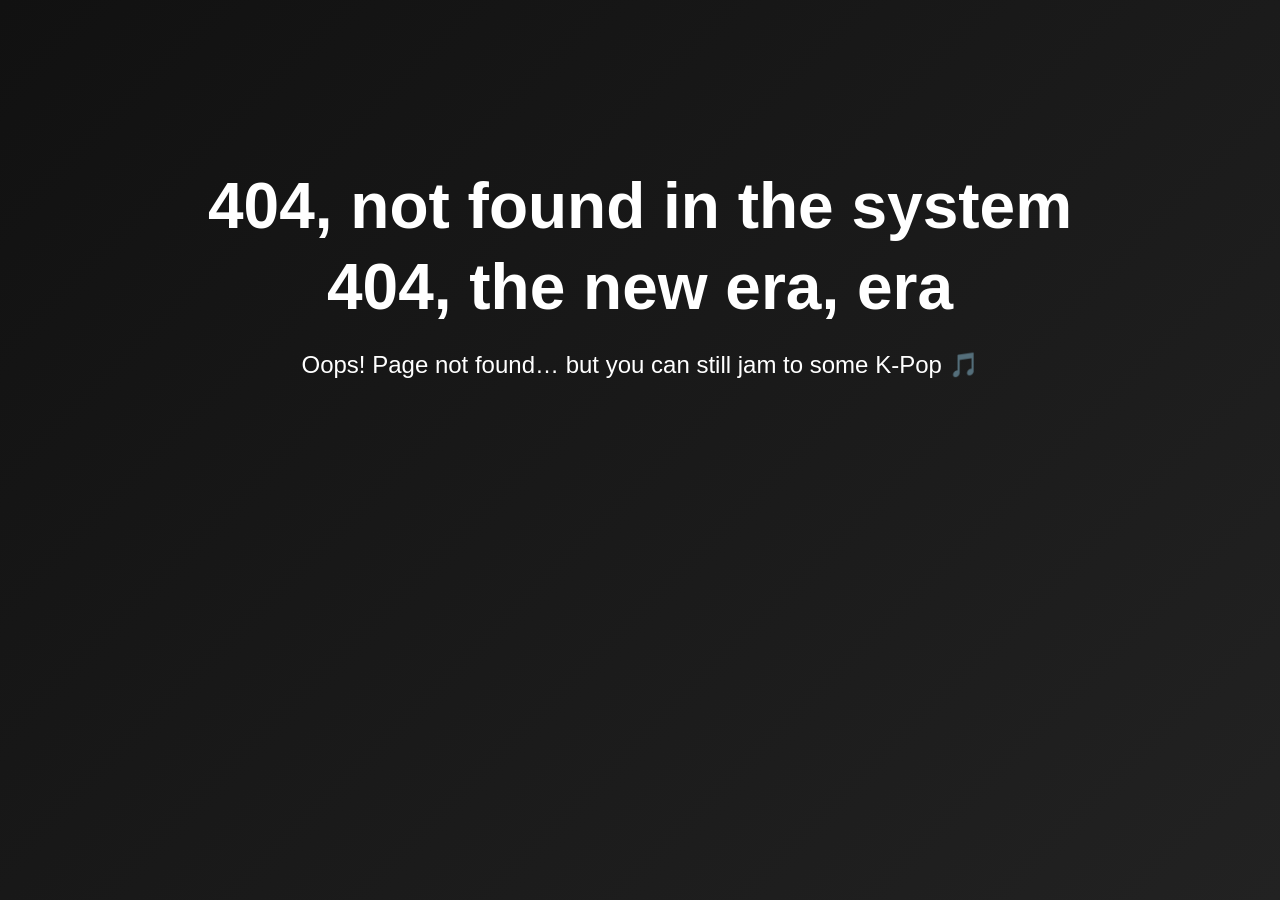
<file: frontend/index-404.html>
<!DOCTYPE html>
<html lang="en">
<head>
  <meta charset="UTF-8">
  <meta name="viewport" content="width=device-width, initial-scale=1.0">
  <title>404 Not Found</title>
  <style>
    body {
      margin: 0;
      padding: 0;
      min-height: 100vh;
      display: flex;
      flex-direction: column;
      justify-content: center;
      align-items: center;
      background: linear-gradient(135deg, #111, #222);
      color: #fff;
      font-family: 'Segoe UI', sans-serif;
      text-align: center;
    }

    h1 {
      font-size: 4rem;
      margin: 0.2rem;
    }

    p {
      font-size: 1.5rem;
      margin-bottom: 1.5rem;
    }

    .video-container {
      position: relative;
      width: 90%;
      max-width: 560px;
      aspect-ratio: 16 / 9;
      margin-top: 1rem;
    }

    iframe {
      width: 100%;
      height: 100%;
      border: none;
      border-radius: 10px;
    }

    @media (max-width: 600px) {
      h1 { font-size: 2.5rem; }
      p { font-size: 1.2rem; }
    }
  </style>
</head>
<body>
  <h1>404, not found in the system</h1>
  <h1>404, the new era, era</h1>
  <p>Oops! Page not found… but you can still jam to some K-Pop 🎵</p>

  <div class="video-container">
    <iframe 
      src="https://www.youtube.com/embed/zhHB4dZTChw"
      title="404 (New Era) by KiiKiii"
      allow="accelerometer; autoplay; clipboard-write; encrypted-media; gyroscope; picture-in-picture"
      allowfullscreen>
    </iframe>
  </div>
</body>
</html>
</file>
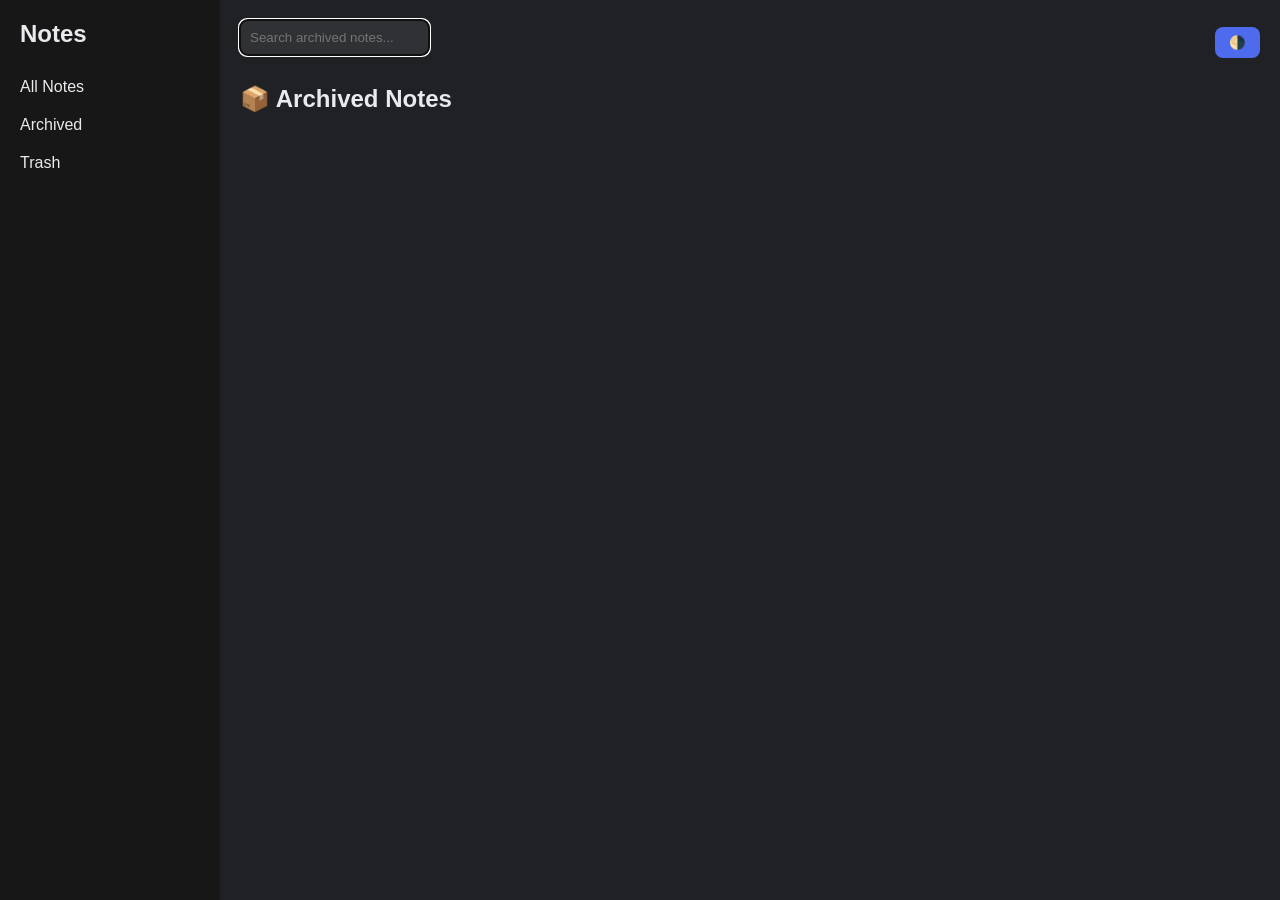
<file: frontend/index-archive.html>
<!DOCTYPE html>
<html lang="en">

<head>
    <meta charset="UTF-8">
    <title>Archived Notes</title>
    <link rel="stylesheet" href="css/styles.css">
</head>

<body data-page="archive">
    <aside class="sidebar">
        <h2>Notes</h2>
        <nav>
            <a href="index.html">All Notes</a>
            <a href="index-archive.html">Archived</a>
            <a href="index-trash.html">Trash</a>
        </nav>
    </aside>

    <!-- ☰ MOBILE MENU BUTTON -->
    <button id="mobileMenuBtn" class="mobile-menu-btn">☰</button>

    <div class="main-container">

        <header class="topbar">
            <input id="searchInput" type="text" placeholder="Search archived notes...">
            <button onclick="toggleTheme()">🌗</button>
        </header>

        <h2 style="margin-bottom: 20px;">📦 Archived Notes</h2>

        <div id="notesContainer" class="notes-grid"></div>
    </div>

    <script src="js/api.js"></script>
    <script src="js/main/main-1-state.js"></script> <!-- state -->
    <script src="js/main/main-2-ui.js"></script> <!-- UI -->
    <script src="js/main/main-3-load.js"></script> <!-- load -->
    <script src="js/main/main-4-actions.js"></script> <!-- actions -->
    <script src="js/main/main-5-events.js"></script> <!-- events -->

    <script>
        // 🔥 NEW: tell main.js this is archive page
        window.isArchivePage = true;
    </script>

</body>
</html>
</file>
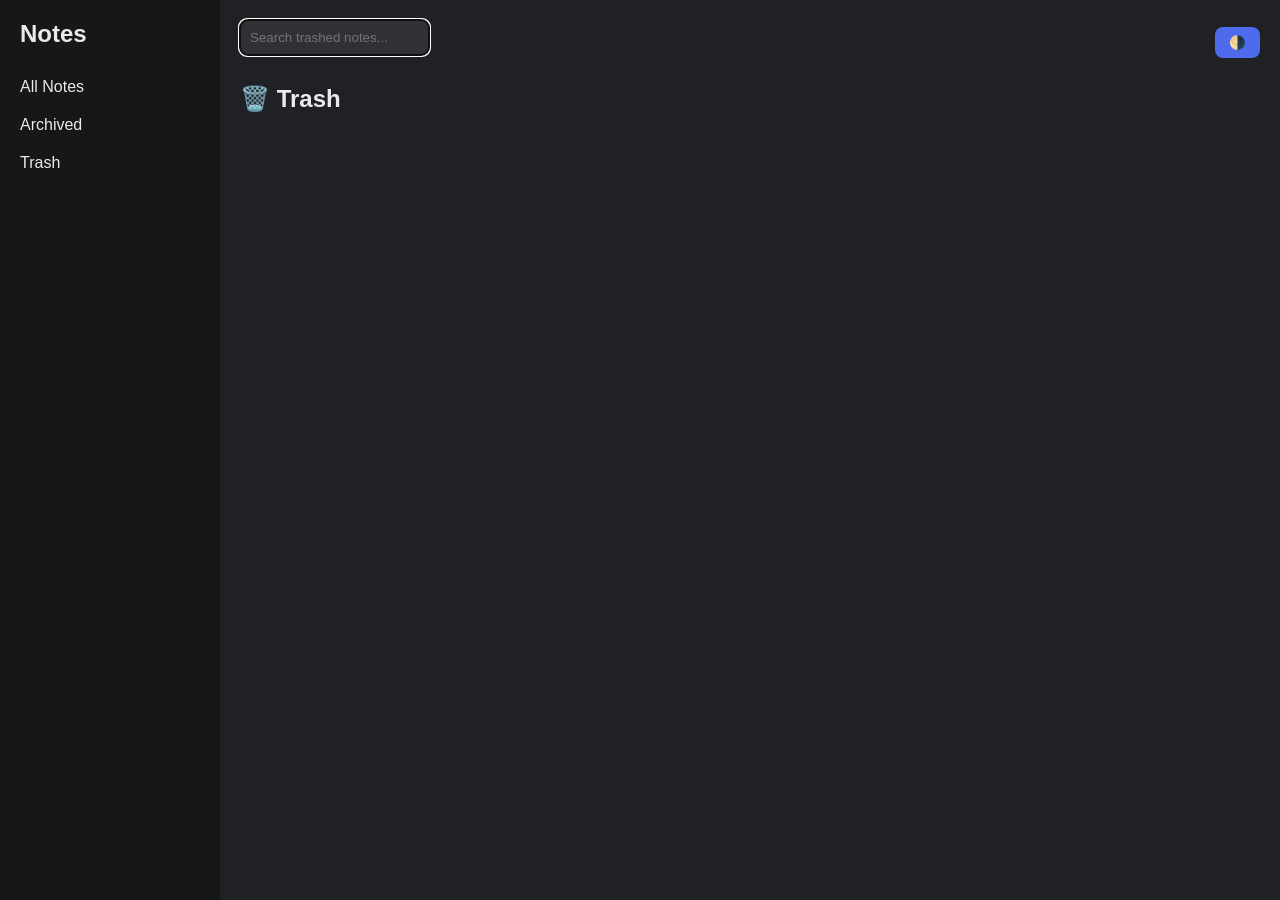
<file: frontend/index-trash.html>
<!DOCTYPE html>
<html lang="en">

<head>
    <meta charset="UTF-8">
    <title>Trash</title>
    <link rel="stylesheet" href="css/styles.css">
</head>

<body data-page="trash">
    <aside class="sidebar">
        <h2>Notes</h2>
        <nav>
            <a href="index.html">All Notes</a>
            <a href="index-archive.html">Archived</a>
            <a href="index-trash.html">Trash</a>
        </nav>
    </aside>

    <!-- ☰ MOBILE MENU BUTTON -->
    <button id="mobileMenuBtn" class="mobile-menu-btn">☰</button>

    <div class="main-container">

        <header class="topbar">
            <input id="searchInput" type="text" placeholder="Search trashed notes...">
            <button onclick="toggleTheme()">🌗</button>
        </header>

        <h2 style="margin-bottom: 20px;">🗑️ Trash</h2>

        <div id="notesContainer" class="notes-grid"></div>
    </div>

    <script>
        window.isTrashPage = true;
        window.isArchivePage = false;
    </script>

    <script src="js/api.js"></script>
    <script src="js/main/main-1-state.js"></script> <!-- state -->
    <script src="js/main/main-2-ui.js"></script> <!-- UI -->
    <script src="js/main/main-3-load.js"></script> <!-- load -->
    <script src="js/main/main-4-actions.js"></script> <!-- actions -->
    <script src="js/main/main-5-events.js"></script> <!-- events -->

    <script>
        // 🔥 Load only trashed notes
        async function loadNotes() {
            let notes = await apiRequest("/notes/trash");
            allNotes = notes; // update global state
            applyFilters();   // apply search/tag filters if any
        }

        // 🔥 Trash-specific functions
        async function restoreNote(id) {
            await apiRequest(`/notes/restore/${id}`, "PUT");
            await loadNotes();
        }

        async function permanentDelete(id) {
            if (!(await showConfirmPopup("Permanently delete this note?"))) return;
            await apiRequest(`/notes/permanent/${id}`, "DELETE");
            await loadNotes();
        }

        loadNotes();
    </script>

</body>
</html>
</file>
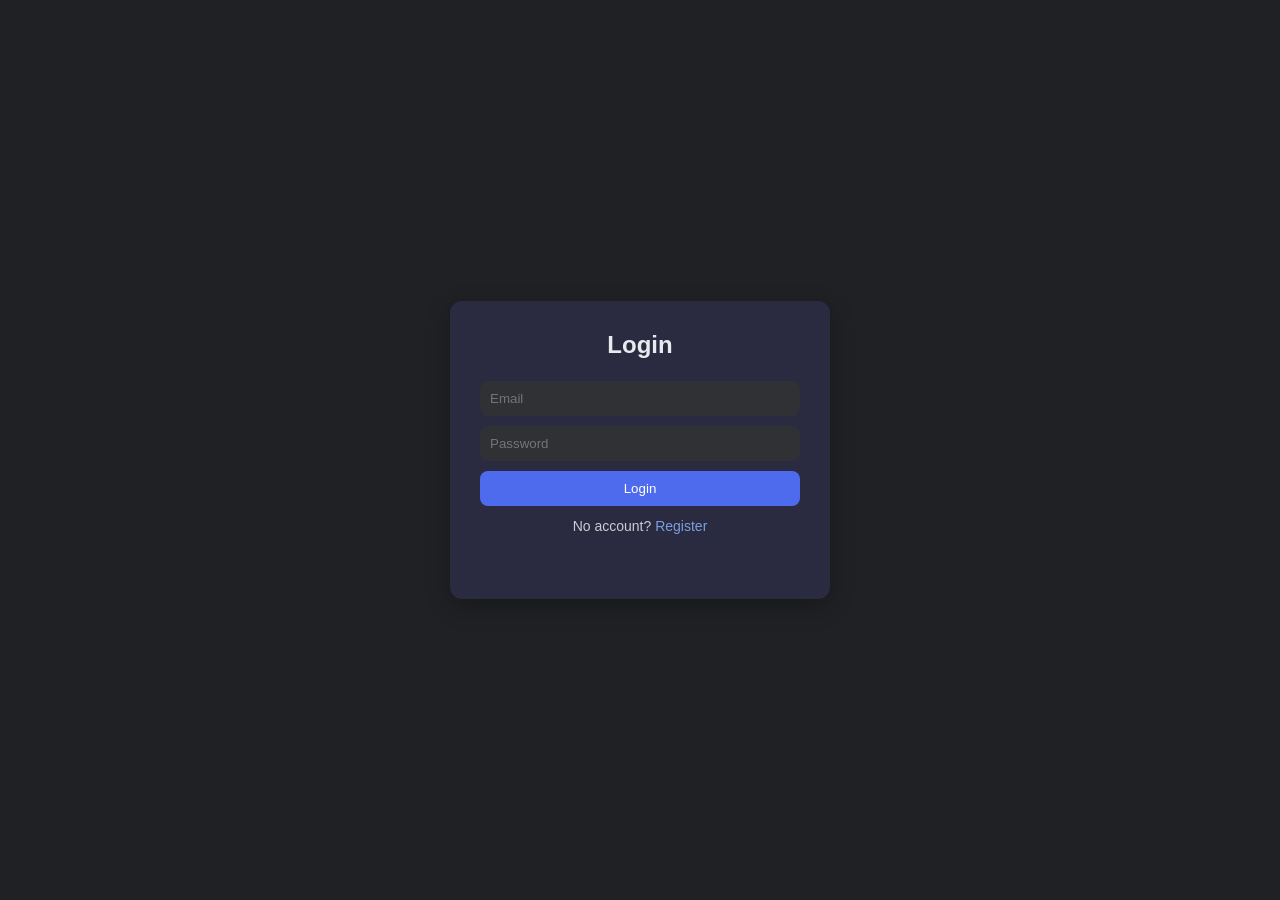
<file: frontend/login.html>
<!DOCTYPE html>
<html>

<head>
  <title>Login</title>
  <link rel="stylesheet" href="css/styles.css">
</head>

<body class="auth-page">
  <div class="auth-container">
    <h2>Login</h2>

    <!-- Login form -->
    <form id="loginForm">
      <input id="email" type="email" placeholder="Email" required
             pattern="^[^@\s]+@[^@\s]+\.[^@\s]+$"
             title="Email must contain an @ and a ." />
      <input id="password" type="password" placeholder="Password" required
             minlength="8"
             title="Password must be at least 8 characters long" />
      <button type="submit">Login</button>
    </form>

    <p>No account? <a href="register.html">Register</a></p>

    <!-- Message area for success/error -->
    <div id="message"></div>
  </div>

  <script>
    async function login() {
      // Get input values
      const email = document.getElementById('email').value;
      const password = document.getElementById('password').value;

      try {
        // Send POST request to Flask backend
        const res = await fetch('/api/auth/login', {  // <-- matches blueprint URL
          method: 'POST',
          headers: { 'Content-Type': 'application/json' },
          body: JSON.stringify({ email, password })
        });

        const data = await res.json();
        console.log(res.status, data);

        if (res.status === 200) {
          // Store JWT token for future requests
          localStorage.setItem('token', data.token);

          // Redirect to home page after successful login
          window.location.href = "index.html";
        } else {
          // Show error message
          document.getElementById('message').textContent = data.message;
        }
      } catch (err) {
        console.error("Fetch error:", err);
        document.getElementById('message').textContent = "An error occurred.";
      }
    }

    // Attach submit listener to form
    document.getElementById('loginForm').addEventListener('submit', (e) => {
      e.preventDefault(); // prevent page reload
      login();             // call login function
    });
  </script>
</body>

</html>
</file>
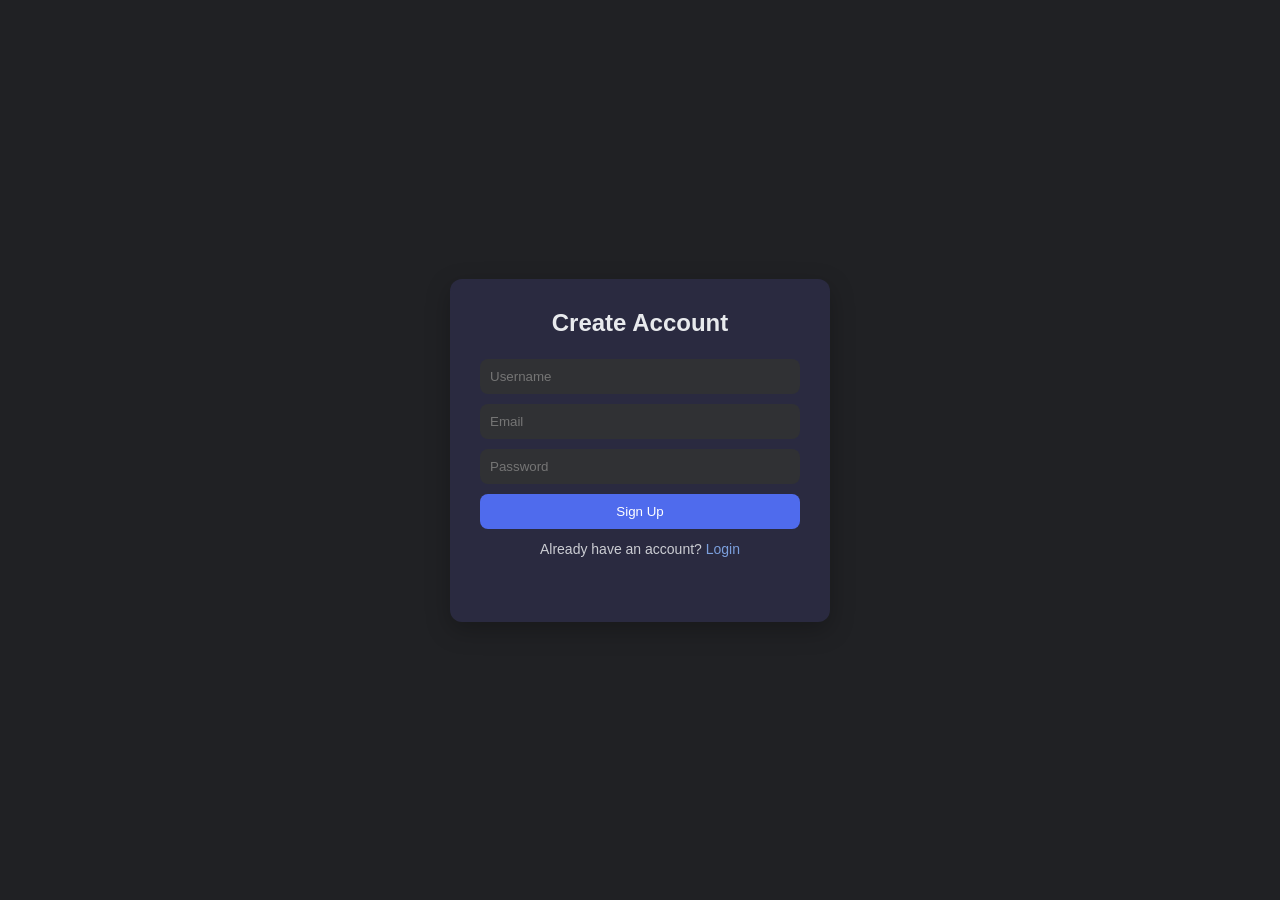
<file: frontend/register.html>
<!DOCTYPE html>
<html>

<head>
  <title>Register</title>
  <link rel="stylesheet" href="css/styles.css">
</head>

<body class="auth-page">
  <div class="auth-container">
    <h2>Create Account</h2>

    <!-- Registration form -->
    <form id="registerForm">
      <input id="username" placeholder="Username" required>
      <input id="email" type="email" placeholder="Email" required
             pattern="^[^@\s]+@[^@\s]+\.[^@\s]+$"
             title="Email must contain an @ and a ." />
      <input id="password" type="password" placeholder="Password" required
             minlength="8"
             title="Password must be at least 8 characters long" />
      <button type="submit">Sign Up</button>
    </form>

    <p>Already have an account? <a href="login.html">Login</a></p>

    <!-- Message area for success/error -->
    <div id="message"></div>
  </div>

  <script>
    async function register() {
      // Get input values
      const username = document.getElementById('username').value;
      const email = document.getElementById('email').value;
      const password = document.getElementById('password').value;

      try {
        // Send POST request to Flask backend
        const res = await fetch('/api/auth/register', {  // <-- matches blueprint URL
          method: 'POST',
          headers: { 'Content-Type': 'application/json' },
          body: JSON.stringify({ username, email, password })
        });

        const data = await res.json();

        // Show message from backend (success or error)
        document.getElementById('message').textContent = data.message;
        console.log(res.status, data);

        if (res.status === 201) {
          // Clear the form
          document.getElementById('registerForm').reset();

          // Redirect to home page after successful registration
          window.location.href = "index.html";
        }
      } catch (err) {
        console.error("Fetch error:", err);
        document.getElementById('message').textContent = "An error occurred.";
      }
    }

    // Attach submit listener to form
    document.getElementById('registerForm').addEventListener('submit', (e) => {
      e.preventDefault(); // prevent page reload
      register();          // call register function
    });
  </script>
</body>

</html>
</file>
<file: frontend/css/styles.css>
/* ===== RESET ===== */
* {
    margin: 0;
    padding: 0;
    box-sizing: border-box;
    font-family: "Segoe UI", Arial, sans-serif;
}

html, body {
    overflow-x: hidden;
}

body {
    display: flex;
    background-color: #202124;
    color: #e8eaed;
}

/* ===== SIDEBAR ===== */
.sidebar {
    width: 220px;
    background: #171717;
    padding: 20px;
    height: 100vh;

    position: fixed;
    top: 0;
    left: 0;

    overflow-y: auto; 
    z-index: 1000; 
}

.sidebar h2 {
    margin-bottom: 20px;
}

.sidebar nav a {
    display: block;
    color: #e8eaed;
    text-decoration: none;
    padding: 10px 0;
    border-radius: 6px;
}

.sidebar nav a:hover {
    background: #2a2a2a;
}

/* ===== MOBILE MENU BUTTON ===== */
.mobile-menu-btn {
    display: none;
    position: fixed;
    top: 10px;
    left: 10px;
    z-index: 1000;
    background: #4f6bed;
    color: white;
    border: none;
    padding: 8px 12px;
    border-radius: 8px;
    font-size: 18px;
}

/* ===== MAIN CONTAINER ===== */
.main-container {
    flex: 1;
    padding: 20px;
    margin-left: 220px;
}

/* ===== TOP BAR ===== */
.topbar {
    display: flex;
    justify-content: space-between;
    align-items: center;
    margin-bottom: 20px;
}

.topbar input {
    width: 50%;
    padding: 8px;
    border-radius: 6px;
    border: none;
    background: #303134;
    color: white;
}

.auth-buttons button {
    margin-left: 10px;
}

/* ===== BUTTONS & INPUTS ===== */
.create-note input,
.create-note textarea,
.topbar input,
#quickNoteInput {
    width: 100%;
    padding: 10px;
    border-radius: 8px;
    border: none;
    background: #303134;
    color: white;
    margin-bottom: 10px;
}
input[type="text"] {
    width: auto;
}

button {
    padding: 8px 14px;
    border-radius: 8px;
    border: none;
    background: #4f6bed;
    color: white;
    cursor: pointer;
}

button:hover {
    opacity: 0.85;
}

.hidden {
    display: none;
}

/* ===== CREATE NOTE ===== */
.create-note {
    background: #303134;
    padding: 20px;
    border-radius: 10px;
    margin-bottom: 30px;
}

#noteTitle {
    width: 100%;
    font-size: 1.8rem;
    font-weight: bold;
    padding: 10px;
    margin-bottom: 15px;
    border-radius: 5px;
}

/* ===== TOOLBAR ===== */
.toolbar button {
    margin-right: 5px;
    padding: 5px 10px;
    cursor: pointer;
}

.toolbar button:hover {
    background-color: #5a78ff;
}

/* ===== RICH EDITOR ===== */
.rich-editor {
    width: 100%;
    min-height: 250px;
    max-height: 500px;
    padding: 15px;
    border-radius: 5px;
    border: 1px solid #444;
    overflow-y: auto;
    background: white;
    color: black;
    white-space: pre-wrap;
    word-wrap: break-word;
    cursor: text;
}

.rich-editor:focus {
    outline: 2px solid #6666ff;
}

.rich-editor img,
.rich-editor iframe {
    max-width: 500px;
    max-height: 500px;
    width: auto;
    height: auto;
    display: block;
    margin: 5px 0;
}

/* ===== NOTES GRID ===== */
.notes-grid {
    display: grid;
    grid-template-columns: repeat(auto-fill, minmax(240px, 1fr));
    gap: 15px;
    align-items: start;
}

/* ===== NOTE CARD ===== */
.note {
    background: #2a2a40;
    padding: 15px;
    border-radius: 12px;
    position: relative;
    transition: transform 0.2s ease, box-shadow 0.2s ease, background-color 0.25s ease;
    cursor: pointer;
    box-shadow: 0 2px 6px rgba(0, 0, 0, 0.08);
}

.note.pinned {
    border-left: 4px solid gold;
}

.note.dragging {
    opacity: 0.5;
    transform: scale(0.95);
}

.note.drag-over {
    border: 2px dashed #7c5cff;
}

.note:hover {
    transform: translateY(-3px);
    box-shadow: 0 6px 15px rgba(0, 0, 0, 0.15);
}

/* ===== NOTE OPEN / COLLAPSE ===== */
.note-inner {
    max-height: 300px;
    overflow: hidden;
    transition: max-height 0.3s ease, opacity 0.3s ease, padding 0.3s ease;
    opacity: 1;
}

.note.open .note-inner {
    max-height: 2000px;
    opacity: 1;
}

/* ===== EDITING STATE ===== */
.note.editing {
    cursor: text;
    outline: none;
    box-shadow: 0 0 0 2px #4f46e5, 0 8px 20px rgba(0, 0, 0, 0.15);
    transform: scale(1.02);
}

.note-title,
.note-content {
    cursor: inherit;
}

.note.editing *:focus {
    outline: none;
}

/* ===== TAGS ===== */
.tags span {
    background: #444;
    padding: 4px 8px;
    margin: 3px;
    border-radius: 6px;
    cursor: pointer;
}

/* ===== LIGHT MODE ===== */
body.light {
    background: #f5f5f5;
    color: #111;
}

body.light .note, body.light .searchInput, body.light .quickNoteInput {
    background: white;
}

body.light .sidebar, body.light .topbar, 
body.light .create-note, body.light .quick-note-bar {
    background: #ddd;
}

body.light h2, body.light a {
    color: #111;
}

body.light .sidebar nav a:hover {
    background: #ccc;
}

/* ===== CHECKBOX ===== */
.note-checkbox {
    display: none;
    position: absolute;
    top: 10px;
    left: 10px;
}

/* ===== NOTE CONTENT ===== */
.note-content {
    white-space: pre-line;
    display: -webkit-box;
    -webkit-line-clamp: 10;
    -webkit-box-orient: vertical;
    overflow: hidden;
}

.note-updated {
    display: block;
    font-size: 0.75rem;
    color: #666;
    margin-top: 4px;
    text-align: right;
    font-style: italic;
}

/* ===== STATES ===== */
.state-message {
    grid-column: 1 / -1;
    text-align: center;
    padding: 40px 20px;
    font-size: 1.2rem;
    color: #aaa;
}

/* ===== TOAST ===== */
#toastContainer {
    position: fixed;
    bottom: 20px;
    right: 20px;
    z-index: 9999;
}

/* ===== QUICK NOTE ===== */
.quick-note-bar {
    padding: 10px;
    border-bottom: 1px solid #333;
}

#quickNoteInput {
    width: 100%;
    padding: 10px;
    border-radius: 8px;
    border: none;
    outline: none;
    background: #1e1e2f;
    color: white;
}

/* ===== ARCHIVE DROP ZONE ===== */
.archive-drop-zone {
    padding: 15px;
    margin: 10px;
    border: 2px dashed #666;
    text-align: center;
    border-radius: 10px;
    color: #aaa;
    transition: 0.2s;
}

.archive-drop-zone.active {
    background-color: #2a2a40;
    border-color: #aaa;
    color: white;
}

/* ===== MARKDOWN ===== */
.note-content strong { font-weight: bold; }
.note-content em { font-style: italic; }

.note-content code {
    background: #2a2a40;
    padding: 2px 6px;
    border-radius: 6px;
    font-family: monospace;
    font-size: 0.9em;
}

/* ===== MODAL ===== */
.modal {
    position: fixed;
    inset: 0;
    display: flex;
    justify-content: center;
    align-items: center;
    z-index: 999;
}

.modal.hidden {
    display: none;
}

.modal-overlay {
    position: absolute;
    inset: 0;
    background: rgba(0, 0, 0, 0.5);
}

.modal-content {
    position: relative;
    width: 90%;
    max-width: 600px;
    background: #2a2a40;
    color: #e8eaed;
    border-radius: 16px;
    padding: 20px;
}

/* ===== SKELETON LOADING ===== */
.skeleton {
    background: #2a2a40;
    border-radius: 12px;
    padding: 15px;
    position: relative;
    overflow: hidden;
}

.skeleton::after {
    content: "";
    position: absolute;
    inset: 0;
    background: linear-gradient(
        90deg,
        transparent,
        rgba(255, 255, 255, 0.08),
        transparent
    );
    animation: shimmer 1.2s infinite;
}

@keyframes shimmer {
    0% { transform: translateX(-100%); }
    100% { transform: translateX(100%); }
}

/* Skeleton content blocks */
.skeleton-title {
    height: 18px;
    width: 60%;
    margin-bottom: 10px;
    border-radius: 6px;
    background: rgba(255,255,255,0.1);
}

.skeleton-text {
    height: 12px;
    width: 100%;
    margin-bottom: 6px;
    border-radius: 6px;
    background: rgba(255,255,255,0.08);
}

.skeleton-text.short {
    width: 70%;
}

/* ===== UNDO TOAST ===== */
.undo-toast {
    position: fixed;
    bottom: 20px;
    left: 50%;
    transform: translateX(-50%) translateY(100px);
    background: #2a2a40;
    color: #fff;
    padding: 12px 20px;
    border-radius: 8px;
    display: flex;
    gap: 15px;
    align-items: center;
    box-shadow: 0 4px 12px rgba(0,0,0,0.3);
    opacity: 0;
    transition: all 0.3s ease;
    z-index: 9999;
}

.undo-toast.show {
    transform: translateX(-50%) translateY(0);
    opacity: 1;
}

.undo-toast button {
    background: none;
    border: none;
    color: #8ab4f8;
    cursor: pointer;
    font-weight: bold;
}

.controls-bar {
    display: flex;
    flex-direction: column;
    gap: 12px;
    margin-bottom: 20px;
}

/* Make rows behave nicely */
.quick-note-bar,
.bulk-actions,
.tag-controls,
.sort-controls {
    display: flex;
    flex-wrap: wrap;
    gap: 10px;
    align-items: center;
}

/* Prevent stretching bugs */
.tag-controls input,
.quick-note-bar input {
    width: auto;
    min-width: 200px;
}

/* Ensure dropdown positioning stays correct */
.tag-controls {
    position: relative;
}

/* ===== SORT BUTTONS ===== */
#sortRecentBtn.active {
    background: #4a90e2;
    color: white;
}

/* ===== TAG SUGGESTIONS ===== */
.tag-suggestions {
    position: absolute;
    background: #2a2a40;
    border-radius: 6px;
    padding: 5px;
    max-height: 150px;
    overflow-y: auto;
    display: none;
}

.tag-suggestions div {
    padding: 5px;
    cursor: pointer;
}

.tag-suggestions div:hover {
    background: #444;
}

.tag-controls {
    position: relative;
}

/* ===== BULK TAG INPUT ===== */
#bulkTagInput {
    margin-right: 10px;
    width: 200px;
}

/* ===== LOADING MORE INDICATOR ===== */
.loading-more {
    text-align: center;
    padding: 10px;
    opacity: 0.7;
}

#tagInput,
#bulkTagInput {
    width: 180px;
    margin-bottom: 0;
}

#applyBulkTags,
#sortRecentBtn {
    width: auto;
}

/* ===== KEYBOARD SHORTCUTS PANEL ===== */
.shortcuts-panel {
    margin-top: 10px;
    position: relative;
}

#toggleShortcuts {
    cursor: pointer;
}

.shortcuts-list {
    position: absolute;
    top: 35px;
    left: 0;
    background: #2a2a2a;
    border: 1px solid #444;
    padding: 12px;
    border-radius: 8px;
    width: 240px;
    z-index: 999;
}

.shortcuts-list h4 {
    margin-bottom: 8px;
    font-size: 14px;
}

.shortcuts-list ul {
    list-style: none;
    padding: 0;
    font-size: 13px;
}

.shortcuts-list li {
    margin-bottom: 6px;
}

kbd {
    background: #444;
    padding: 2px 6px;
    border-radius: 4px;
    font-size: 12px;
}

.hidden {
    display: none;
}

/* ===== AUTH PAGE LAYOUT ===== */
body.auth-page {
    display: flex;
    justify-content: center;
    align-items: center;
    min-height: 100vh;
    background: #202124;
}

.auth-container {
    width: 100%;
    max-width: 380px;
    background: #2a2a40;
    padding: 30px;
    border-radius: 12px;
    box-shadow: 0 8px 25px rgba(0,0,0,0.25);

    display: flex;
    flex-direction: column;
    gap: 12px;
    text-align: center;
}

.auth-container h2 {
    margin-bottom: 10px;
}

.auth-container form {
    display: flex;
    flex-direction: column;
    gap: 10px;
}

.auth-container input {
    padding: 10px;
    border-radius: 8px;
    border: none;
    background: #303134;
    color: white;
    outline: none;
}

.auth-container input:focus {
    outline: 2px solid #4f6bed;
}

.auth-container button {
    padding: 10px;
    border-radius: 8px;
    border: none;
    background: #4f6bed;
    color: white;
    cursor: pointer;
    font-weight: 500;
}

.auth-container button:hover {
    opacity: 0.85;
}

.auth-container a {
    color: #8ab4f8;
    text-decoration: none;
}

.auth-container a:hover {
    text-decoration: underline;
}

.auth-container p {
    font-size: 14px;
    opacity: 0.85;
}

#message {
    font-size: 14px;
    margin-top: 5px;
    min-height: 18px;
    color: #ff6b6b;
}

#message.success {
    color: #4caf50;
}

/* ===== COLOR POPUP ===== */
.color-popup {
    position: absolute;
    display: flex;
    gap: 6px;
    padding: 8px;
    background: #2a2a40;
    border-radius: 10px;
    box-shadow: 0 8px 20px rgba(0,0,0,0.4);
    z-index: 99999; /* 🔥 CRITICAL FIX */
}

.color-btn {
    width: 22px;
    height: 22px;
    border-radius: 50%;
    cursor: pointer;
    border: 2px solid transparent;
    transition: transform 0.1s ease, border 0.2s ease;
}

.color-btn:hover {
    transform: scale(1.2);
    border: 2px solid white;
}

.note-content,
.note-content * {
    color: #000000;
}

.note h3 {
    color: #000000;
}

/* ===== TOAST NOTIFICATIONS ===== */
.toast {
    display: flex;
    align-items: center;
    gap: 8px;
    padding: 10px 14px;
    border-radius: 8px;
    margin-top: 10px;
    background: #333;
    color: #fff;
    font-size: 14px;
    animation: slideIn 0.2s ease;
}

.toast-success { background: #2ecc71; }
.toast-error { background: #e74c3c; }
.toast-warning { background: #f39c12; }
.toast-info { background: #3498db; }

.toast-close {
    margin-left: auto;
    background: none;
    border: none;
    color: white;
    cursor: pointer;
}

.fade-out {
    opacity: 0;
    transition: opacity 0.3s;
}

@keyframes slideIn {
    from { transform: translateY(10px); opacity: 0; }
    to { transform: translateY(0); opacity: 1; }
}

/* ===== CONFIRMATION MODAL ===== */
.modal-actions {
    display: flex;
    justify-content: space-between;
    margin-top: 15px;
}

.modal button {
    padding: 8px 12px;
    border: none;
    cursor: pointer;
    border-radius: 6px;
}

.btn-cancel {
    background: #444;
    color: white;
}

.btn-confirm {
    background: #e74c3c;
    color: white;
}

/* ===== MOBILE ===== */
@media (max-width: 1024px) {
    .notes-grid {
        grid-template-columns: repeat(auto-fit, minmax(150px, 1fr));
    }
}

@media (max-width: 768px) {

    body {
        flex-direction: column;
    }

    .mobile-menu-btn {
        display: block;
    }

    .sidebar {
        position: fixed;
        left: -220px;
        top: 0;
        width: 220px;
        height: 100%;
        z-index: 999;
        padding: 15px;
    }

    .sidebar.open {
        left: 0;
    }

    .sidebar.active {
        left: 0;
    }

    .main-container {
        padding: 10px;
        margin-top: 50px;
        margin-left: 0;
    }

    .topbar {
        flex-direction: column;
        gap: 10px;
    }

    .topbar input {
        width: 100%;
    }

    .notes-grid {
        grid-template-columns: 1fr;
    }

    .note-actions {
        display: flex;
        flex-wrap: wrap;
        gap: 5px;
    }

    .note-actions button {
        font-size: 12px;
        padding: 5px 8px;
    }

    .rich-editor {
        min-height: 180px;
    }

    .archive-drop-zone {
        font-size: 14px;
        padding: 10px;
    }
}
</file>
